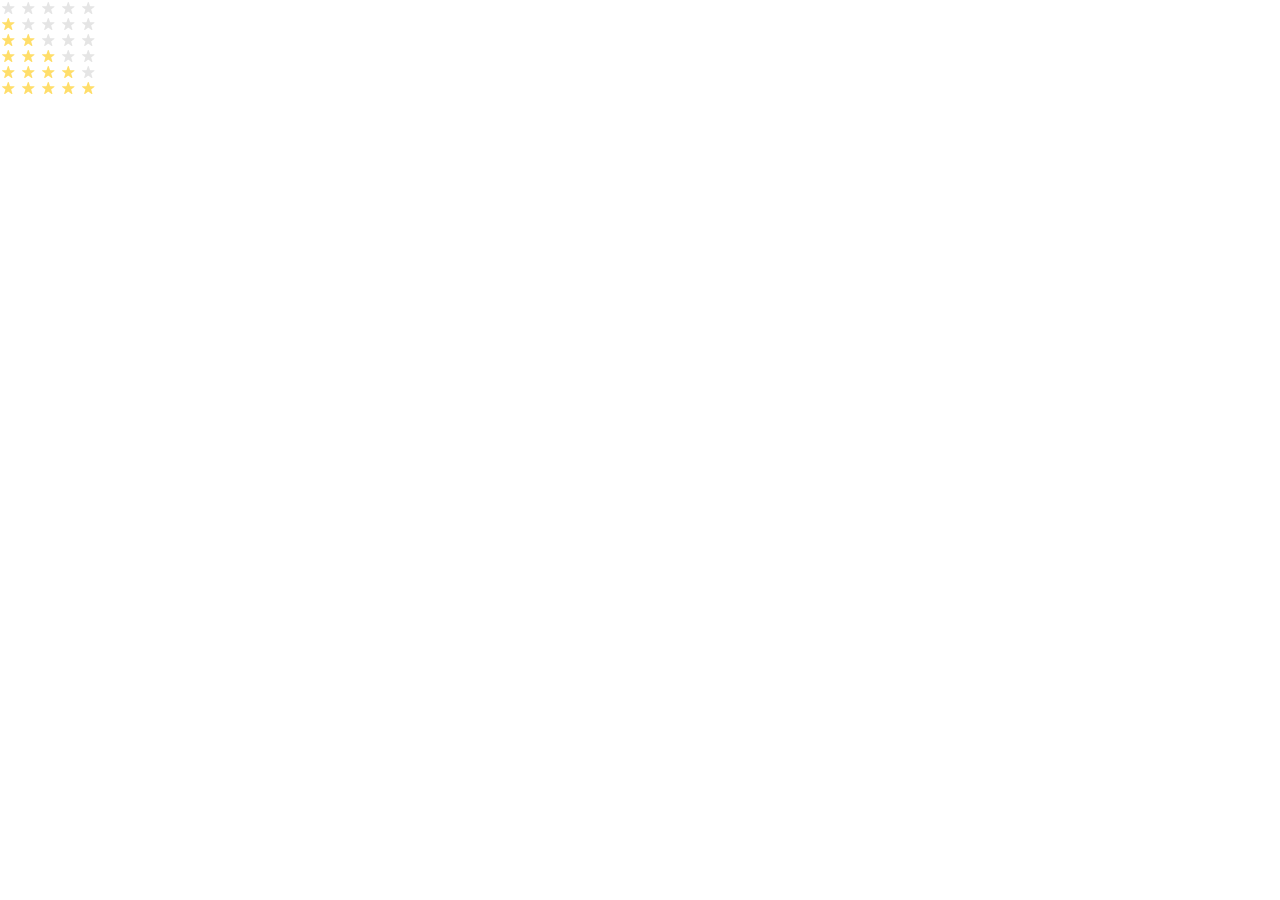
<file: index.html>
<!doctype html><html lang="en"><head><meta charset="utf-8"><meta name="viewport" content="width=device-width, user-scalable=no, initial-scale=1.0, maximum-scale=1.0, minimum-scale=1.0"><title>Stars</title><link rel="stylesheet" href="index.c1c67b6c.css"></head><body> <div class="stars stars--0"> <div class="stars__star"></div> <div class="stars__star"></div> <div class="stars__star"></div> <div class="stars__star"></div> <div class="stars__star"></div> </div> <div class="stars stars--1"> <div class="stars__star"></div> <div class="stars__star"></div> <div class="stars__star"></div> <div class="stars__star"></div> <div class="stars__star"></div> </div> <div class="stars stars--2"> <div class="stars__star"></div> <div class="stars__star"></div> <div class="stars__star"></div> <div class="stars__star"></div> <div class="stars__star"></div> </div> <div class="stars stars--3"> <div class="stars__star"></div> <div class="stars__star"></div> <div class="stars__star"></div> <div class="stars__star"></div> <div class="stars__star"></div> </div> <div class="stars stars--4"> <div class="stars__star"></div> <div class="stars__star"></div> <div class="stars__star"></div> <div class="stars__star"></div> <div class="stars__star"></div> </div> <div class="stars stars--5"> <div class="stars__star"></div> <div class="stars__star"></div> <div class="stars__star"></div> <div class="stars__star"></div> <div class="stars__star"></div> </div> </body></html>
</file>
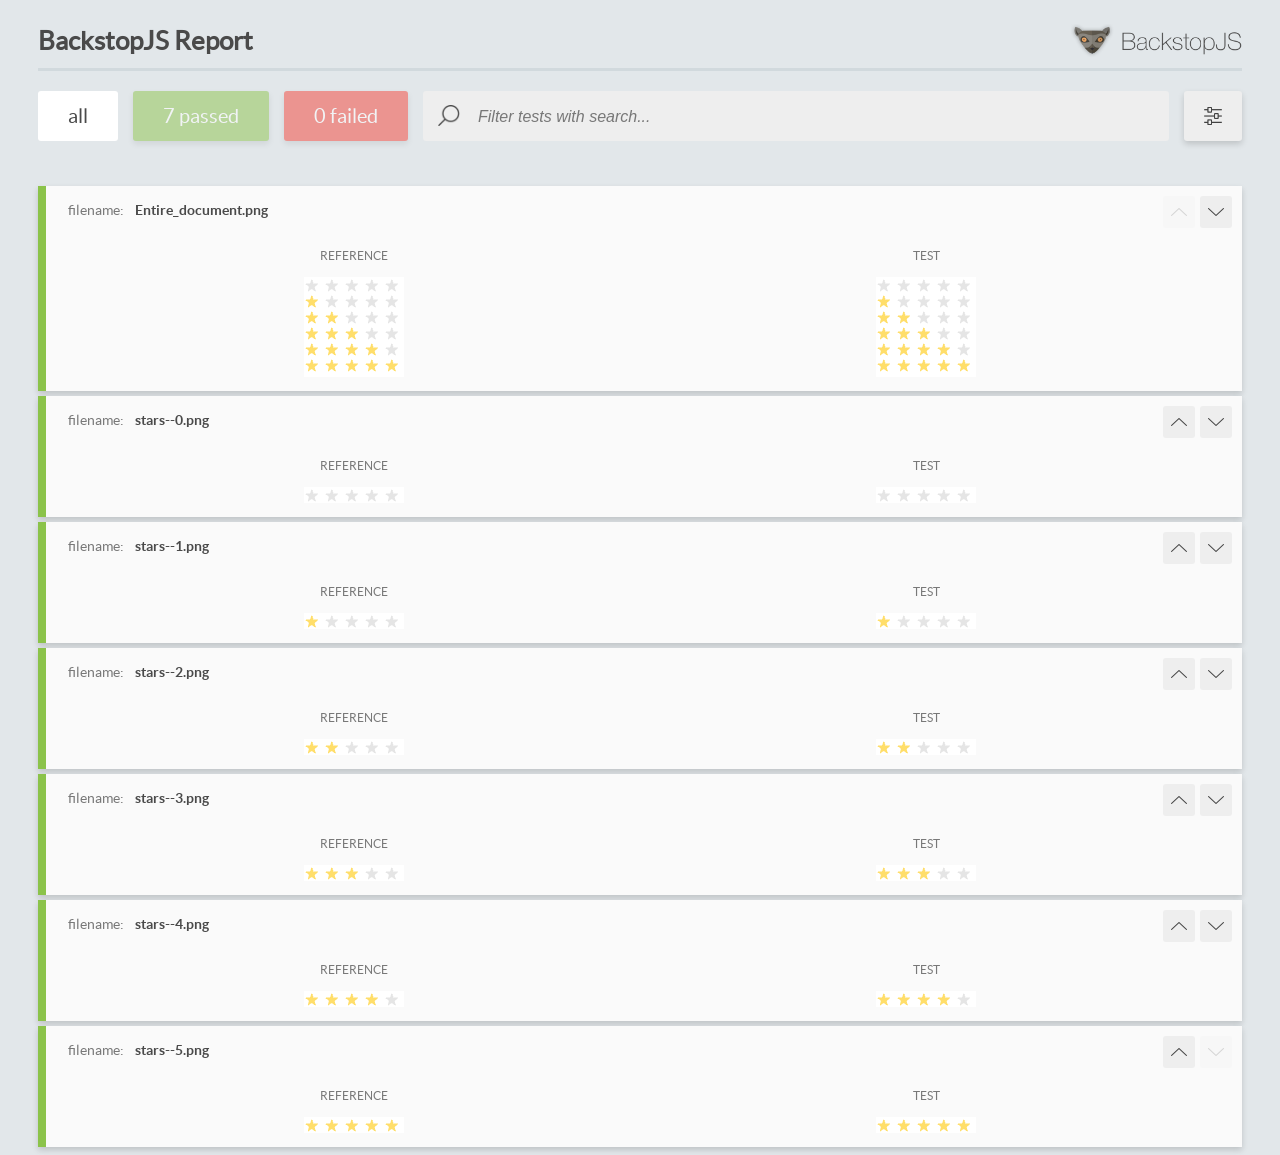
<file: report/html_report/index.html>
<!DOCTYPE html>
<html>
  <head>
    <meta charset="utf-8">
    <!-- Disable Cache -->
    <meta http-equiv="Cache-Control" content="no-cache, no-store, must-revalidate">
    <meta http-equiv="Pragma" content="no-cache">
    <meta http-equiv="Expires" content="0">

    <title>BackstopJS Report</title>

    <style>
      @font-face {
          font-family: 'latoregular';
          src: url('./assets/fonts/lato-regular-webfont.woff2') format('woff2'),
              url('./assets/fonts/lato-regular-webfont.woff') format('woff');
          font-weight: 400;
          font-style: normal;
      }
      @font-face {
          font-family: 'latobold';
          src: url('./assets/fonts/lato-bold-webfont.woff2') format('woff2'),
              url('./assets/fonts/lato-bold-webfont.woff') format('woff');
          font-weight: 700;
          font-style: normal;
      }

      .ReactModal__Body--open {
          overflow: hidden;
      }
      .ReactModal__Body--open .header {
        display: none;
      }

    </style>
  </head>
  <body style="background-color: #E2E7EA">
    <div id="root">

    </div>
    <script>
      function report (report) { // eslint-disable-line no-unused-vars
        window.tests = report;
      }
    </script>
    <script src="config.js"></script>
    <script src="index_bundle.js"></script>
  </body>
</html>
</file>
<file: index.c1c67b6c.css>
body{margin:0;padding:0}.stars{display:flex}.stars__star{background-image:url(star.822d561e.svg);background-position:50%;background-repeat:no-repeat;width:16px;height:16px;margin-right:4px;display:block}.stars__star:last-child{margin-right:0}.stars--1 .stars__star:nth-child(-n+1),.stars--2 .stars__star:nth-child(-n+2),.stars--3 .stars__star:nth-child(-n+3),.stars--4 .stars__star:nth-child(-n+4),.stars--5 .stars__star:nth-child(-n+5){background-image:url(star-active.edda4c43.svg)}
/*# sourceMappingURL=index.c1c67b6c.css.map */
</file>
